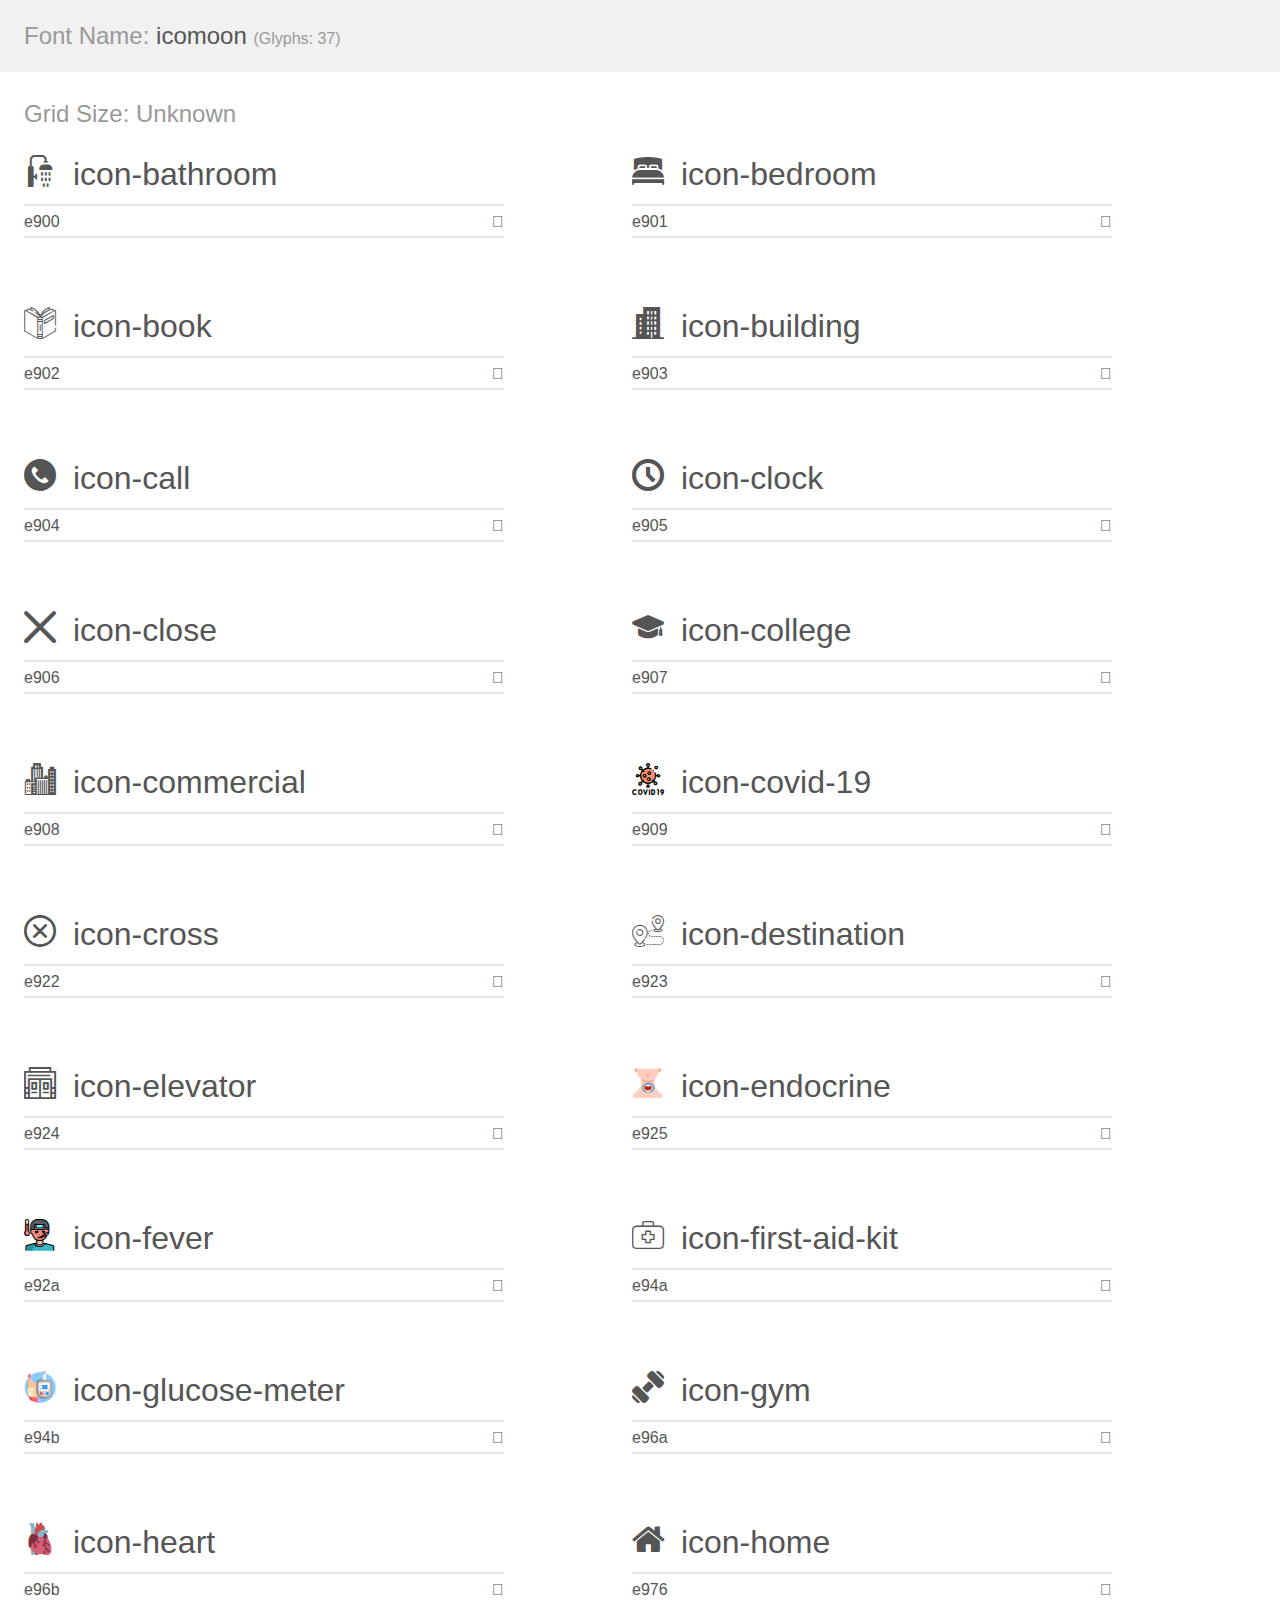
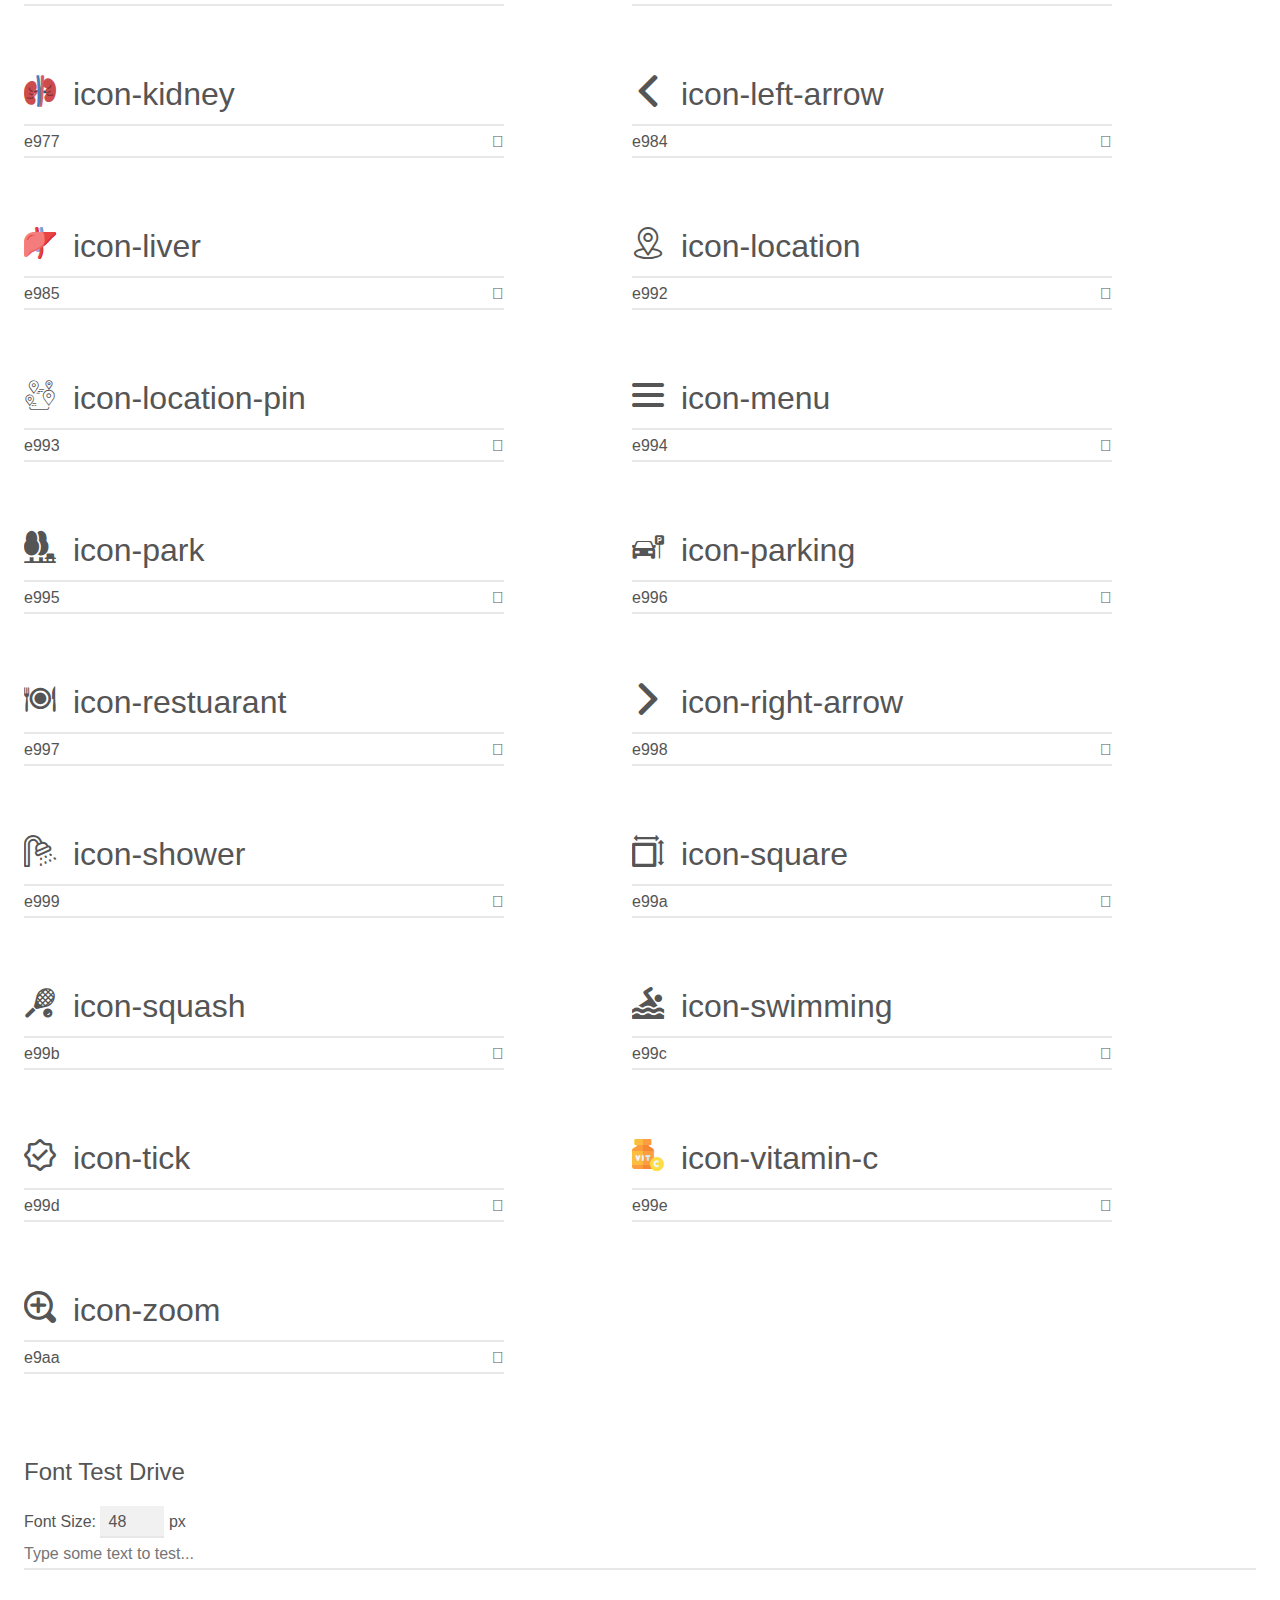
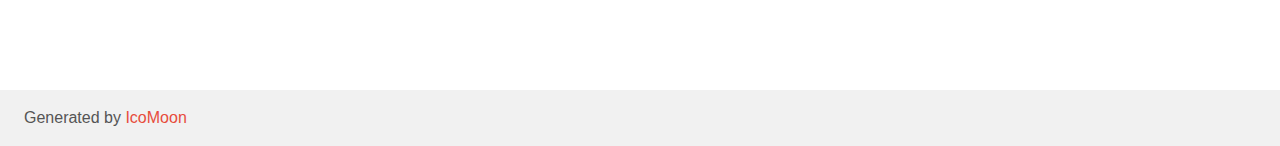
<file: assets/icons/icomoon/demo.html>
<!doctype html>
<html>
<head>
    <meta charset="utf-8">
    <title>IcoMoon Demo</title>
    <meta name="description" content="An Icon Font Generated By IcoMoon.io">
    <meta name="viewport" content="width=device-width, initial-scale=1">
    <link rel="stylesheet" href="demo-files/demo.css">
    <link rel="stylesheet" href="style.css"></head>
<body>
    <div class="bgc1 clearfix">
        <h1 class="mhmm mvm"><span class="fgc1">Font Name:</span> icomoon <small class="fgc1">(Glyphs:&nbsp;37)</small></h1>
    </div>
    <div class="clearfix mhl ptl">
        <h1 class="mvm mtn fgc1">Grid Size: Unknown</h1>
        <div class="glyph fs1">
            <div class="clearfix bshadow0 pbs">
                <span class="icon-bathroom"></span>
                <span class="mls"> icon-bathroom</span>
            </div>
            <fieldset class="fs0 size1of1 clearfix hidden-false">
                <input type="text" readonly value="e900" class="unit size1of2" />
                <input type="text" maxlength="1" readonly value="&#xe900;" class="unitRight size1of2 talign-right" />
            </fieldset>
            <div class="fs0 bshadow0 clearfix hidden-true">
                <span class="unit pvs fgc1">liga: </span>
                <input type="text" readonly value="" class="liga unitRight" />
            </div>
        </div>
        <div class="glyph fs1">
            <div class="clearfix bshadow0 pbs">
                <span class="icon-bedroom"></span>
                <span class="mls"> icon-bedroom</span>
            </div>
            <fieldset class="fs0 size1of1 clearfix hidden-false">
                <input type="text" readonly value="e901" class="unit size1of2" />
                <input type="text" maxlength="1" readonly value="&#xe901;" class="unitRight size1of2 talign-right" />
            </fieldset>
            <div class="fs0 bshadow0 clearfix hidden-true">
                <span class="unit pvs fgc1">liga: </span>
                <input type="text" readonly value="" class="liga unitRight" />
            </div>
        </div>
        <div class="glyph fs1">
            <div class="clearfix bshadow0 pbs">
                <span class="icon-book"></span>
                <span class="mls"> icon-book</span>
            </div>
            <fieldset class="fs0 size1of1 clearfix hidden-false">
                <input type="text" readonly value="e902" class="unit size1of2" />
                <input type="text" maxlength="1" readonly value="&#xe902;" class="unitRight size1of2 talign-right" />
            </fieldset>
            <div class="fs0 bshadow0 clearfix hidden-true">
                <span class="unit pvs fgc1">liga: </span>
                <input type="text" readonly value="" class="liga unitRight" />
            </div>
        </div>
        <div class="glyph fs1">
            <div class="clearfix bshadow0 pbs">
                <span class="icon-building"></span>
                <span class="mls"> icon-building</span>
            </div>
            <fieldset class="fs0 size1of1 clearfix hidden-false">
                <input type="text" readonly value="e903" class="unit size1of2" />
                <input type="text" maxlength="1" readonly value="&#xe903;" class="unitRight size1of2 talign-right" />
            </fieldset>
            <div class="fs0 bshadow0 clearfix hidden-true">
                <span class="unit pvs fgc1">liga: </span>
                <input type="text" readonly value="" class="liga unitRight" />
            </div>
        </div>
        <div class="glyph fs1">
            <div class="clearfix bshadow0 pbs">
                <span class="icon-call"></span>
                <span class="mls"> icon-call</span>
            </div>
            <fieldset class="fs0 size1of1 clearfix hidden-false">
                <input type="text" readonly value="e904" class="unit size1of2" />
                <input type="text" maxlength="1" readonly value="&#xe904;" class="unitRight size1of2 talign-right" />
            </fieldset>
            <div class="fs0 bshadow0 clearfix hidden-true">
                <span class="unit pvs fgc1">liga: </span>
                <input type="text" readonly value="" class="liga unitRight" />
            </div>
        </div>
        <div class="glyph fs1">
            <div class="clearfix bshadow0 pbs">
                <span class="icon-clock"></span>
                <span class="mls"> icon-clock</span>
            </div>
            <fieldset class="fs0 size1of1 clearfix hidden-false">
                <input type="text" readonly value="e905" class="unit size1of2" />
                <input type="text" maxlength="1" readonly value="&#xe905;" class="unitRight size1of2 talign-right" />
            </fieldset>
            <div class="fs0 bshadow0 clearfix hidden-true">
                <span class="unit pvs fgc1">liga: </span>
                <input type="text" readonly value="" class="liga unitRight" />
            </div>
        </div>
        <div class="glyph fs1">
            <div class="clearfix bshadow0 pbs">
                <span class="icon-close"></span>
                <span class="mls"> icon-close</span>
            </div>
            <fieldset class="fs0 size1of1 clearfix hidden-false">
                <input type="text" readonly value="e906" class="unit size1of2" />
                <input type="text" maxlength="1" readonly value="&#xe906;" class="unitRight size1of2 talign-right" />
            </fieldset>
            <div class="fs0 bshadow0 clearfix hidden-true">
                <span class="unit pvs fgc1">liga: </span>
                <input type="text" readonly value="" class="liga unitRight" />
            </div>
        </div>
        <div class="glyph fs1">
            <div class="clearfix bshadow0 pbs">
                <span class="icon-college"></span>
                <span class="mls"> icon-college</span>
            </div>
            <fieldset class="fs0 size1of1 clearfix hidden-false">
                <input type="text" readonly value="e907" class="unit size1of2" />
                <input type="text" maxlength="1" readonly value="&#xe907;" class="unitRight size1of2 talign-right" />
            </fieldset>
            <div class="fs0 bshadow0 clearfix hidden-true">
                <span class="unit pvs fgc1">liga: </span>
                <input type="text" readonly value="" class="liga unitRight" />
            </div>
        </div>
        <div class="glyph fs1">
            <div class="clearfix bshadow0 pbs">
                <span class="icon-commercial"></span>
                <span class="mls"> icon-commercial</span>
            </div>
            <fieldset class="fs0 size1of1 clearfix hidden-false">
                <input type="text" readonly value="e908" class="unit size1of2" />
                <input type="text" maxlength="1" readonly value="&#xe908;" class="unitRight size1of2 talign-right" />
            </fieldset>
            <div class="fs0 bshadow0 clearfix hidden-true">
                <span class="unit pvs fgc1">liga: </span>
                <input type="text" readonly value="" class="liga unitRight" />
            </div>
        </div>
        <div class="glyph fs1">
            <div class="clearfix bshadow0 pbs">
                <span class="icon-covid-19"><span class="path1"></span><span class="path2"></span><span class="path3"></span><span class="path4"></span><span class="path5"></span><span class="path6"></span><span class="path7"></span><span class="path8"></span><span class="path9"></span><span class="path10"></span><span class="path11"></span><span class="path12"></span><span class="path13"></span><span class="path14"></span><span class="path15"></span><span class="path16"></span><span class="path17"></span><span class="path18"></span><span class="path19"></span><span class="path20"></span><span class="path21"></span><span class="path22"></span><span class="path23"></span><span class="path24"></span><span class="path25"></span></span>
                <span class="mls"> icon-covid-19</span>
            </div>
            <fieldset class="fs0 size1of1 clearfix hidden-false">
                <input type="text" readonly value="e909" class="unit size1of2" />
                <input type="text" maxlength="1" readonly value="&#xe909;" class="unitRight size1of2 talign-right" />
            </fieldset>
            <div class="fs0 bshadow0 clearfix hidden-true">
                <span class="unit pvs fgc1">liga: </span>
                <input type="text" readonly value="" class="liga unitRight" />
            </div>
        </div>
        <div class="glyph fs1">
            <div class="clearfix bshadow0 pbs">
                <span class="icon-cross"></span>
                <span class="mls"> icon-cross</span>
            </div>
            <fieldset class="fs0 size1of1 clearfix hidden-false">
                <input type="text" readonly value="e922" class="unit size1of2" />
                <input type="text" maxlength="1" readonly value="&#xe922;" class="unitRight size1of2 talign-right" />
            </fieldset>
            <div class="fs0 bshadow0 clearfix hidden-true">
                <span class="unit pvs fgc1">liga: </span>
                <input type="text" readonly value="" class="liga unitRight" />
            </div>
        </div>
        <div class="glyph fs1">
            <div class="clearfix bshadow0 pbs">
                <span class="icon-destination"></span>
                <span class="mls"> icon-destination</span>
            </div>
            <fieldset class="fs0 size1of1 clearfix hidden-false">
                <input type="text" readonly value="e923" class="unit size1of2" />
                <input type="text" maxlength="1" readonly value="&#xe923;" class="unitRight size1of2 talign-right" />
            </fieldset>
            <div class="fs0 bshadow0 clearfix hidden-true">
                <span class="unit pvs fgc1">liga: </span>
                <input type="text" readonly value="" class="liga unitRight" />
            </div>
        </div>
        <div class="glyph fs1">
            <div class="clearfix bshadow0 pbs">
                <span class="icon-elevator"></span>
                <span class="mls"> icon-elevator</span>
            </div>
            <fieldset class="fs0 size1of1 clearfix hidden-false">
                <input type="text" readonly value="e924" class="unit size1of2" />
                <input type="text" maxlength="1" readonly value="&#xe924;" class="unitRight size1of2 talign-right" />
            </fieldset>
            <div class="fs0 bshadow0 clearfix hidden-true">
                <span class="unit pvs fgc1">liga: </span>
                <input type="text" readonly value="" class="liga unitRight" />
            </div>
        </div>
        <div class="glyph fs1">
            <div class="clearfix bshadow0 pbs">
                <span class="icon-endocrine"><span class="path1"></span><span class="path2"></span><span class="path3"></span><span class="path4"></span><span class="path5"></span></span>
                <span class="mls"> icon-endocrine</span>
            </div>
            <fieldset class="fs0 size1of1 clearfix hidden-false">
                <input type="text" readonly value="e925" class="unit size1of2" />
                <input type="text" maxlength="1" readonly value="&#xe925;" class="unitRight size1of2 talign-right" />
            </fieldset>
            <div class="fs0 bshadow0 clearfix hidden-true">
                <span class="unit pvs fgc1">liga: </span>
                <input type="text" readonly value="" class="liga unitRight" />
            </div>
        </div>
        <div class="glyph fs1">
            <div class="clearfix bshadow0 pbs">
                <span class="icon-fever"><span class="path1"></span><span class="path2"></span><span class="path3"></span><span class="path4"></span><span class="path5"></span><span class="path6"></span><span class="path7"></span><span class="path8"></span><span class="path9"></span><span class="path10"></span><span class="path11"></span><span class="path12"></span><span class="path13"></span><span class="path14"></span><span class="path15"></span><span class="path16"></span><span class="path17"></span><span class="path18"></span><span class="path19"></span><span class="path20"></span><span class="path21"></span><span class="path22"></span><span class="path23"></span><span class="path24"></span><span class="path25"></span><span class="path26"></span><span class="path27"></span><span class="path28"></span><span class="path29"></span><span class="path30"></span><span class="path31"></span><span class="path32"></span></span>
                <span class="mls"> icon-fever</span>
            </div>
            <fieldset class="fs0 size1of1 clearfix hidden-false">
                <input type="text" readonly value="e92a" class="unit size1of2" />
                <input type="text" maxlength="1" readonly value="&#xe92a;" class="unitRight size1of2 talign-right" />
            </fieldset>
            <div class="fs0 bshadow0 clearfix hidden-true">
                <span class="unit pvs fgc1">liga: </span>
                <input type="text" readonly value="" class="liga unitRight" />
            </div>
        </div>
        <div class="glyph fs1">
            <div class="clearfix bshadow0 pbs">
                <span class="icon-first-aid-kit"></span>
                <span class="mls"> icon-first-aid-kit</span>
            </div>
            <fieldset class="fs0 size1of1 clearfix hidden-false">
                <input type="text" readonly value="e94a" class="unit size1of2" />
                <input type="text" maxlength="1" readonly value="&#xe94a;" class="unitRight size1of2 talign-right" />
            </fieldset>
            <div class="fs0 bshadow0 clearfix hidden-true">
                <span class="unit pvs fgc1">liga: </span>
                <input type="text" readonly value="" class="liga unitRight" />
            </div>
        </div>
        <div class="glyph fs1">
            <div class="clearfix bshadow0 pbs">
                <span class="icon-glucose-meter"><span class="path1"></span><span class="path2"></span><span class="path3"></span><span class="path4"></span><span class="path5"></span><span class="path6"></span><span class="path7"></span><span class="path8"></span><span class="path9"></span><span class="path10"></span><span class="path11"></span><span class="path12"></span><span class="path13"></span><span class="path14"></span><span class="path15"></span><span class="path16"></span><span class="path17"></span><span class="path18"></span><span class="path19"></span><span class="path20"></span><span class="path21"></span><span class="path22"></span><span class="path23"></span><span class="path24"></span><span class="path25"></span><span class="path26"></span><span class="path27"></span><span class="path28"></span><span class="path29"></span><span class="path30"></span><span class="path31"></span></span>
                <span class="mls"> icon-glucose-meter</span>
            </div>
            <fieldset class="fs0 size1of1 clearfix hidden-false">
                <input type="text" readonly value="e94b" class="unit size1of2" />
                <input type="text" maxlength="1" readonly value="&#xe94b;" class="unitRight size1of2 talign-right" />
            </fieldset>
            <div class="fs0 bshadow0 clearfix hidden-true">
                <span class="unit pvs fgc1">liga: </span>
                <input type="text" readonly value="" class="liga unitRight" />
            </div>
        </div>
        <div class="glyph fs1">
            <div class="clearfix bshadow0 pbs">
                <span class="icon-gym"></span>
                <span class="mls"> icon-gym</span>
            </div>
            <fieldset class="fs0 size1of1 clearfix hidden-false">
                <input type="text" readonly value="e96a" class="unit size1of2" />
                <input type="text" maxlength="1" readonly value="&#xe96a;" class="unitRight size1of2 talign-right" />
            </fieldset>
            <div class="fs0 bshadow0 clearfix hidden-true">
                <span class="unit pvs fgc1">liga: </span>
                <input type="text" readonly value="" class="liga unitRight" />
            </div>
        </div>
        <div class="glyph fs1">
            <div class="clearfix bshadow0 pbs">
                <span class="icon-heart"><span class="path1"></span><span class="path2"></span><span class="path3"></span><span class="path4"></span><span class="path5"></span><span class="path6"></span><span class="path7"></span><span class="path8"></span><span class="path9"></span><span class="path10"></span><span class="path11"></span></span>
                <span class="mls"> icon-heart</span>
            </div>
            <fieldset class="fs0 size1of1 clearfix hidden-false">
                <input type="text" readonly value="e96b" class="unit size1of2" />
                <input type="text" maxlength="1" readonly value="&#xe96b;" class="unitRight size1of2 talign-right" />
            </fieldset>
            <div class="fs0 bshadow0 clearfix hidden-true">
                <span class="unit pvs fgc1">liga: </span>
                <input type="text" readonly value="" class="liga unitRight" />
            </div>
        </div>
        <div class="glyph fs1">
            <div class="clearfix bshadow0 pbs">
                <span class="icon-home"></span>
                <span class="mls"> icon-home</span>
            </div>
            <fieldset class="fs0 size1of1 clearfix hidden-false">
                <input type="text" readonly value="e976" class="unit size1of2" />
                <input type="text" maxlength="1" readonly value="&#xe976;" class="unitRight size1of2 talign-right" />
            </fieldset>
            <div class="fs0 bshadow0 clearfix hidden-true">
                <span class="unit pvs fgc1">liga: </span>
                <input type="text" readonly value="" class="liga unitRight" />
            </div>
        </div>
        <div class="glyph fs1">
            <div class="clearfix bshadow0 pbs">
                <span class="icon-kidney"><span class="path1"></span><span class="path2"></span><span class="path3"></span><span class="path4"></span><span class="path5"></span><span class="path6"></span><span class="path7"></span><span class="path8"></span><span class="path9"></span><span class="path10"></span><span class="path11"></span><span class="path12"></span><span class="path13"></span></span>
                <span class="mls"> icon-kidney</span>
            </div>
            <fieldset class="fs0 size1of1 clearfix hidden-false">
                <input type="text" readonly value="e977" class="unit size1of2" />
                <input type="text" maxlength="1" readonly value="&#xe977;" class="unitRight size1of2 talign-right" />
            </fieldset>
            <div class="fs0 bshadow0 clearfix hidden-true">
                <span class="unit pvs fgc1">liga: </span>
                <input type="text" readonly value="" class="liga unitRight" />
            </div>
        </div>
        <div class="glyph fs1">
            <div class="clearfix bshadow0 pbs">
                <span class="icon-left-arrow"></span>
                <span class="mls"> icon-left-arrow</span>
            </div>
            <fieldset class="fs0 size1of1 clearfix hidden-false">
                <input type="text" readonly value="e984" class="unit size1of2" />
                <input type="text" maxlength="1" readonly value="&#xe984;" class="unitRight size1of2 talign-right" />
            </fieldset>
            <div class="fs0 bshadow0 clearfix hidden-true">
                <span class="unit pvs fgc1">liga: </span>
                <input type="text" readonly value="" class="liga unitRight" />
            </div>
        </div>
        <div class="glyph fs1">
            <div class="clearfix bshadow0 pbs">
                <span class="icon-liver"><span class="path1"></span><span class="path2"></span><span class="path3"></span><span class="path4"></span><span class="path5"></span><span class="path6"></span><span class="path7"></span><span class="path8"></span><span class="path9"></span><span class="path10"></span><span class="path11"></span><span class="path12"></span><span class="path13"></span></span>
                <span class="mls"> icon-liver</span>
            </div>
            <fieldset class="fs0 size1of1 clearfix hidden-false">
                <input type="text" readonly value="e985" class="unit size1of2" />
                <input type="text" maxlength="1" readonly value="&#xe985;" class="unitRight size1of2 talign-right" />
            </fieldset>
            <div class="fs0 bshadow0 clearfix hidden-true">
                <span class="unit pvs fgc1">liga: </span>
                <input type="text" readonly value="" class="liga unitRight" />
            </div>
        </div>
        <div class="glyph fs1">
            <div class="clearfix bshadow0 pbs">
                <span class="icon-location"></span>
                <span class="mls"> icon-location</span>
            </div>
            <fieldset class="fs0 size1of1 clearfix hidden-false">
                <input type="text" readonly value="e992" class="unit size1of2" />
                <input type="text" maxlength="1" readonly value="&#xe992;" class="unitRight size1of2 talign-right" />
            </fieldset>
            <div class="fs0 bshadow0 clearfix hidden-true">
                <span class="unit pvs fgc1">liga: </span>
                <input type="text" readonly value="" class="liga unitRight" />
            </div>
        </div>
        <div class="glyph fs1">
            <div class="clearfix bshadow0 pbs">
                <span class="icon-location-pin"></span>
                <span class="mls"> icon-location-pin</span>
            </div>
            <fieldset class="fs0 size1of1 clearfix hidden-false">
                <input type="text" readonly value="e993" class="unit size1of2" />
                <input type="text" maxlength="1" readonly value="&#xe993;" class="unitRight size1of2 talign-right" />
            </fieldset>
            <div class="fs0 bshadow0 clearfix hidden-true">
                <span class="unit pvs fgc1">liga: </span>
                <input type="text" readonly value="" class="liga unitRight" />
            </div>
        </div>
        <div class="glyph fs1">
            <div class="clearfix bshadow0 pbs">
                <span class="icon-menu"></span>
                <span class="mls"> icon-menu</span>
            </div>
            <fieldset class="fs0 size1of1 clearfix hidden-false">
                <input type="text" readonly value="e994" class="unit size1of2" />
                <input type="text" maxlength="1" readonly value="&#xe994;" class="unitRight size1of2 talign-right" />
            </fieldset>
            <div class="fs0 bshadow0 clearfix hidden-true">
                <span class="unit pvs fgc1">liga: </span>
                <input type="text" readonly value="" class="liga unitRight" />
            </div>
        </div>
        <div class="glyph fs1">
            <div class="clearfix bshadow0 pbs">
                <span class="icon-park"></span>
                <span class="mls"> icon-park</span>
            </div>
            <fieldset class="fs0 size1of1 clearfix hidden-false">
                <input type="text" readonly value="e995" class="unit size1of2" />
                <input type="text" maxlength="1" readonly value="&#xe995;" class="unitRight size1of2 talign-right" />
            </fieldset>
            <div class="fs0 bshadow0 clearfix hidden-true">
                <span class="unit pvs fgc1">liga: </span>
                <input type="text" readonly value="" class="liga unitRight" />
            </div>
        </div>
        <div class="glyph fs1">
            <div class="clearfix bshadow0 pbs">
                <span class="icon-parking"></span>
                <span class="mls"> icon-parking</span>
            </div>
            <fieldset class="fs0 size1of1 clearfix hidden-false">
                <input type="text" readonly value="e996" class="unit size1of2" />
                <input type="text" maxlength="1" readonly value="&#xe996;" class="unitRight size1of2 talign-right" />
            </fieldset>
            <div class="fs0 bshadow0 clearfix hidden-true">
                <span class="unit pvs fgc1">liga: </span>
                <input type="text" readonly value="" class="liga unitRight" />
            </div>
        </div>
        <div class="glyph fs1">
            <div class="clearfix bshadow0 pbs">
                <span class="icon-restuarant"></span>
                <span class="mls"> icon-restuarant</span>
            </div>
            <fieldset class="fs0 size1of1 clearfix hidden-false">
                <input type="text" readonly value="e997" class="unit size1of2" />
                <input type="text" maxlength="1" readonly value="&#xe997;" class="unitRight size1of2 talign-right" />
            </fieldset>
            <div class="fs0 bshadow0 clearfix hidden-true">
                <span class="unit pvs fgc1">liga: </span>
                <input type="text" readonly value="" class="liga unitRight" />
            </div>
        </div>
        <div class="glyph fs1">
            <div class="clearfix bshadow0 pbs">
                <span class="icon-right-arrow"></span>
                <span class="mls"> icon-right-arrow</span>
            </div>
            <fieldset class="fs0 size1of1 clearfix hidden-false">
                <input type="text" readonly value="e998" class="unit size1of2" />
                <input type="text" maxlength="1" readonly value="&#xe998;" class="unitRight size1of2 talign-right" />
            </fieldset>
            <div class="fs0 bshadow0 clearfix hidden-true">
                <span class="unit pvs fgc1">liga: </span>
                <input type="text" readonly value="" class="liga unitRight" />
            </div>
        </div>
        <div class="glyph fs1">
            <div class="clearfix bshadow0 pbs">
                <span class="icon-shower"></span>
                <span class="mls"> icon-shower</span>
            </div>
            <fieldset class="fs0 size1of1 clearfix hidden-false">
                <input type="text" readonly value="e999" class="unit size1of2" />
                <input type="text" maxlength="1" readonly value="&#xe999;" class="unitRight size1of2 talign-right" />
            </fieldset>
            <div class="fs0 bshadow0 clearfix hidden-true">
                <span class="unit pvs fgc1">liga: </span>
                <input type="text" readonly value="" class="liga unitRight" />
            </div>
        </div>
        <div class="glyph fs1">
            <div class="clearfix bshadow0 pbs">
                <span class="icon-square"></span>
                <span class="mls"> icon-square</span>
            </div>
            <fieldset class="fs0 size1of1 clearfix hidden-false">
                <input type="text" readonly value="e99a" class="unit size1of2" />
                <input type="text" maxlength="1" readonly value="&#xe99a;" class="unitRight size1of2 talign-right" />
            </fieldset>
            <div class="fs0 bshadow0 clearfix hidden-true">
                <span class="unit pvs fgc1">liga: </span>
                <input type="text" readonly value="" class="liga unitRight" />
            </div>
        </div>
        <div class="glyph fs1">
            <div class="clearfix bshadow0 pbs">
                <span class="icon-squash"></span>
                <span class="mls"> icon-squash</span>
            </div>
            <fieldset class="fs0 size1of1 clearfix hidden-false">
                <input type="text" readonly value="e99b" class="unit size1of2" />
                <input type="text" maxlength="1" readonly value="&#xe99b;" class="unitRight size1of2 talign-right" />
            </fieldset>
            <div class="fs0 bshadow0 clearfix hidden-true">
                <span class="unit pvs fgc1">liga: </span>
                <input type="text" readonly value="" class="liga unitRight" />
            </div>
        </div>
        <div class="glyph fs1">
            <div class="clearfix bshadow0 pbs">
                <span class="icon-swimming"></span>
                <span class="mls"> icon-swimming</span>
            </div>
            <fieldset class="fs0 size1of1 clearfix hidden-false">
                <input type="text" readonly value="e99c" class="unit size1of2" />
                <input type="text" maxlength="1" readonly value="&#xe99c;" class="unitRight size1of2 talign-right" />
            </fieldset>
            <div class="fs0 bshadow0 clearfix hidden-true">
                <span class="unit pvs fgc1">liga: </span>
                <input type="text" readonly value="" class="liga unitRight" />
            </div>
        </div>
        <div class="glyph fs1">
            <div class="clearfix bshadow0 pbs">
                <span class="icon-tick"></span>
                <span class="mls"> icon-tick</span>
            </div>
            <fieldset class="fs0 size1of1 clearfix hidden-false">
                <input type="text" readonly value="e99d" class="unit size1of2" />
                <input type="text" maxlength="1" readonly value="&#xe99d;" class="unitRight size1of2 talign-right" />
            </fieldset>
            <div class="fs0 bshadow0 clearfix hidden-true">
                <span class="unit pvs fgc1">liga: </span>
                <input type="text" readonly value="" class="liga unitRight" />
            </div>
        </div>
        <div class="glyph fs1">
            <div class="clearfix bshadow0 pbs">
                <span class="icon-vitamin-c"><span class="path1"></span><span class="path2"></span><span class="path3"></span><span class="path4"></span><span class="path5"></span><span class="path6"></span><span class="path7"></span><span class="path8"></span><span class="path9"></span><span class="path10"></span><span class="path11"></span><span class="path12"></span></span>
                <span class="mls"> icon-vitamin-c</span>
            </div>
            <fieldset class="fs0 size1of1 clearfix hidden-false">
                <input type="text" readonly value="e99e" class="unit size1of2" />
                <input type="text" maxlength="1" readonly value="&#xe99e;" class="unitRight size1of2 talign-right" />
            </fieldset>
            <div class="fs0 bshadow0 clearfix hidden-true">
                <span class="unit pvs fgc1">liga: </span>
                <input type="text" readonly value="" class="liga unitRight" />
            </div>
        </div>
        <div class="glyph fs1">
            <div class="clearfix bshadow0 pbs">
                <span class="icon-zoom"></span>
                <span class="mls"> icon-zoom</span>
            </div>
            <fieldset class="fs0 size1of1 clearfix hidden-false">
                <input type="text" readonly value="e9aa" class="unit size1of2" />
                <input type="text" maxlength="1" readonly value="&#xe9aa;" class="unitRight size1of2 talign-right" />
            </fieldset>
            <div class="fs0 bshadow0 clearfix hidden-true">
                <span class="unit pvs fgc1">liga: </span>
                <input type="text" readonly value="" class="liga unitRight" />
            </div>
        </div>
    </div>

    <!--[if gt IE 8]><!-->
    <div class="mhl clearfix mbl">
        <h1>Font Test Drive</h1>
        <label>
            Font Size: <input id="fontSize" type="number" class="textbox0 mbm"
            min="8" value="48" />
            px
        </label>
        <input id="testText" type="text" class="phl size1of1 mvl"
        placeholder="Type some text to test..." value=""/>
        <div id="testDrive" class="icon-" style="font-family: icomoon">&nbsp;
        </div>
    </div>
    <!--<![endif]-->
    <div class="bgc1 clearfix">
        <p class="mhl">Generated by <a href="https://icomoon.io/app">IcoMoon</a></p>
    </div>

    <script src="demo-files/demo.js"></script>
</body>
</html>
</file>
<file: assets/icons/icomoon/demo-files/demo.css>
body {
  padding: 0;
  margin: 0;
  font-family: sans-serif;
  font-size: 1em;
  line-height: 1.5;
  color: #555;
  background: #fff;
}
h1 {
  font-size: 1.5em;
  font-weight: normal;
}
small {
  font-size: .66666667em;
}
a {
  color: #e74c3c;
  text-decoration: none;
}
a:hover, a:focus {
  box-shadow: 0 1px #e74c3c;
}
.bshadow0, input {
  box-shadow: inset 0 -2px #e7e7e7;
}
input:hover {
  box-shadow: inset 0 -2px #ccc;
}
input, fieldset {
  font-family: sans-serif;
  font-size: 1em;
  margin: 0;
  padding: 0;
  border: 0;
}
input {
  color: inherit;
  line-height: 1.5;
  height: 1.5em;
  padding: .25em 0;
}
input:focus {
  outline: none;
  box-shadow: inset 0 -2px #449fdb;
}
.glyph {
  font-size: 16px;
  width: 15em;
  padding-bottom: 1em;
  margin-right: 4em;
  margin-bottom: 1em;
  float: left;
  overflow: hidden;
}
.liga {
  width: 80%;
  width: calc(100% - 2.5em);
}
.talign-right {
  text-align: right;
}
.talign-center {
  text-align: center;
}
.bgc1 {
  background: #f1f1f1;
}
.fgc1 {
  color: #999;
}
.fgc0 {
  color: #000;
}
p {
  margin-top: 1em;
  margin-bottom: 1em;
}
.mvm {
  margin-top: .75em;
  margin-bottom: .75em;
}
.mtn {
  margin-top: 0;
}
.mtl, .mal {
  margin-top: 1.5em;
}
.mbl, .mal {
  margin-bottom: 1.5em;
}
.mal, .mhl {
  margin-left: 1.5em;
  margin-right: 1.5em;
}
.mhmm {
  margin-left: 1em;
  margin-right: 1em;
}
.mls {
  margin-left: .25em;
}
.ptl {
  padding-top: 1.5em;
}
.pbs, .pvs {
  padding-bottom: .25em;
}
.pvs, .pts {
  padding-top: .25em;
}
.unit {
  float: left;
}
.unitRight {
  float: right;
}
.size1of2 {
  width: 50%;
}
.size1of1 {
  width: 100%;
}
.clearfix:before, .clearfix:after {
  content: " ";
  display: table;
}
.clearfix:after {
  clear: both;
}
.hidden-true {
  display: none;
}
.textbox0 {
  width: 3em;
  background: #f1f1f1;
  padding: .25em .5em;
  line-height: 1.5;
  height: 1.5em;
}
#testDrive {
  display: block;
  padding-top: 24px;
  line-height: 1.5;
}
.fs0 {
  font-size: 16px;
}
.fs1 {
  font-size: 32px;
}
</file>
<file: assets/icons/icomoon/style.css>
@font-face {
  font-family: 'icomoon';
  src:  url('fonts/icomoon.eot?5tzbcx');
  src:  url('fonts/icomoon.eot?5tzbcx#iefix') format('embedded-opentype'),
    url('fonts/icomoon.ttf?5tzbcx') format('truetype'),
    url('fonts/icomoon.woff?5tzbcx') format('woff'),
    url('fonts/icomoon.svg?5tzbcx#icomoon') format('svg');
  font-weight: normal;
  font-style: normal;
  font-display: block;
}

[class^="icon-"], [class*=" icon-"] {
  /* use !important to prevent issues with browser extensions that change fonts */
  font-family: 'icomoon' !important;
  speak: never;
  font-style: normal;
  font-weight: normal;
  font-variant: normal;
  text-transform: none;
  line-height: 1;

  /* Better Font Rendering =========== */
  -webkit-font-smoothing: antialiased;
  -moz-osx-font-smoothing: grayscale;
}

.icon-bathroom:before {
  content: "\e900";
}
.icon-bedroom:before {
  content: "\e901";
}
.icon-book:before {
  content: "\e902";
}
.icon-building:before {
  content: "\e903";
}
.icon-call:before {
  content: "\e904";
}
.icon-clock:before {
  content: "\e905";
}
.icon-close:before {
  content: "\e906";
}
.icon-college:before {
  content: "\e907";
}
.icon-commercial:before {
  content: "\e908";
}
.icon-covid-19 .path1:before {
  content: "\e909";
  color: rgb(255, 145, 113);
}
.icon-covid-19 .path2:before {
  content: "\e90a";
  margin-left: -1em;
  color: rgb(183, 234, 188);
}
.icon-covid-19 .path3:before {
  content: "\e90b";
  margin-left: -1em;
  color: rgb(183, 234, 188);
}
.icon-covid-19 .path4:before {
  content: "\e90c";
  margin-left: -1em;
  color: rgb(183, 234, 188);
}
.icon-covid-19 .path5:before {
  content: "\e90d";
  margin-left: -1em;
  color: rgb(183, 234, 188);
}
.icon-covid-19 .path6:before {
  content: "\e90e";
  margin-left: -1em;
  color: rgb(183, 234, 188);
}
.icon-covid-19 .path7:before {
  content: "\e90f";
  margin-left: -1em;
  color: rgb(183, 234, 188);
}
.icon-covid-19 .path8:before {
  content: "\e910";
  margin-left: -1em;
  color: rgb(183, 234, 188);
}
.icon-covid-19 .path9:before {
  content: "\e911";
  margin-left: -1em;
  color: rgb(183, 234, 188);
}
.icon-covid-19 .path10:before {
  content: "\e912";
  margin-left: -1em;
  color: rgb(183, 234, 188);
}
.icon-covid-19 .path11:before {
  content: "\e913";
  margin-left: -1em;
  color: rgb(183, 234, 188);
}
.icon-covid-19 .path12:before {
  content: "\e914";
  margin-left: -1em;
  color: rgb(183, 234, 188);
}
.icon-covid-19 .path13:before {
  content: "\e915";
  margin-left: -1em;
  color: rgb(0, 0, 0);
}
.icon-covid-19 .path14:before {
  content: "\e916";
  margin-left: -1em;
  color: rgb(0, 0, 0);
}
.icon-covid-19 .path15:before {
  content: "\e917";
  margin-left: -1em;
  color: rgb(0, 0, 0);
}
.icon-covid-19 .path16:before {
  content: "\e918";
  margin-left: -1em;
  color: rgb(0, 0, 0);
}
.icon-covid-19 .path17:before {
  content: "\e919";
  margin-left: -1em;
  color: rgb(0, 0, 0);
}
.icon-covid-19 .path18:before {
  content: "\e91a";
  margin-left: -1em;
  color: rgb(0, 0, 0);
}
.icon-covid-19 .path19:before {
  content: "\e91b";
  margin-left: -1em;
  color: rgb(0, 0, 0);
}
.icon-covid-19 .path20:before {
  content: "\e91c";
  margin-left: -1em;
  color: rgb(0, 0, 0);
}
.icon-covid-19 .path21:before {
  content: "\e91d";
  margin-left: -1em;
  color: rgb(0, 0, 0);
}
.icon-covid-19 .path22:before {
  content: "\e91e";
  margin-left: -1em;
  color: rgb(0, 0, 0);
}
.icon-covid-19 .path23:before {
  content: "\e91f";
  margin-left: -1em;
  color: rgb(0, 0, 0);
}
.icon-covid-19 .path24:before {
  content: "\e920";
  margin-left: -1em;
  color: rgb(0, 0, 0);
}
.icon-covid-19 .path25:before {
  content: "\e921";
  margin-left: -1em;
  color: rgb(0, 0, 0);
}
.icon-cross:before {
  content: "\e922";
}
.icon-destination:before {
  content: "\e923";
}
.icon-elevator:before {
  content: "\e924";
}
.icon-endocrine .path1:before {
  content: "\e925";
  color: rgb(255, 206, 191);
}
.icon-endocrine .path2:before {
  content: "\e926";
  margin-left: -1em;
  color: rgb(179, 41, 28);
}
.icon-endocrine .path3:before {
  content: "\e927";
  margin-left: -1em;
  color: rgb(12, 150, 218);
}
.icon-endocrine .path4:before {
  content: "\e928";
  margin-left: -1em;
  color: rgb(255, 167, 143);
}
.icon-endocrine .path5:before {
  content: "\e929";
  margin-left: -1em;
  color: rgb(12, 150, 218);
}
.icon-fever .path1:before {
  content: "\e92a";
  color: rgb(244, 138, 131);
}
.icon-fever .path2:before {
  content: "\e92b";
  margin-left: -1em;
  color: rgb(248, 252, 255);
}
.icon-fever .path3:before {
  content: "\e92c";
  margin-left: -1em;
  color: rgb(58, 184, 198);
}
.icon-fever .path4:before {
  content: "\e92d";
  margin-left: -1em;
  color: rgb(230, 234, 237);
}
.icon-fever .path5:before {
  content: "\e92e";
  margin-left: -1em;
  color: rgb(122, 226, 255);
}
.icon-fever .path6:before {
  content: "\e92f";
  margin-left: -1em;
  color: rgb(82, 87, 92);
}
.icon-fever .path7:before {
  content: "\e930";
  margin-left: -1em;
  color: rgb(245, 200, 171);
}
.icon-fever .path8:before {
  content: "\e931";
  margin-left: -1em;
  color: rgb(248, 252, 255);
}
.icon-fever .path9:before {
  content: "\e932";
  margin-left: -1em;
  color: rgb(244, 138, 131);
}
.icon-fever .path10:before {
  content: "\e933";
  margin-left: -1em;
  color: rgb(230, 234, 237);
}
.icon-fever .path11:before {
  content: "\e934";
  margin-left: -1em;
  color: rgb(212, 102, 95);
}
.icon-fever .path12:before {
  content: "\e935";
  margin-left: -1em;
  color: rgb(232, 174, 139);
}
.icon-fever .path13:before {
  content: "\e936";
  margin-left: -1em;
  color: rgb(230, 234, 237);
}
.icon-fever .path14:before {
  content: "\e937";
  margin-left: -1em;
  color: rgb(36, 148, 161);
}
.icon-fever .path15:before {
  content: "\e938";
  margin-left: -1em;
  color: rgb(36, 148, 161);
}
.icon-fever .path16:before {
  content: "\e939";
  margin-left: -1em;
  color: rgb(93, 99, 105);
}
.icon-fever .path17:before {
  content: "\e93a";
  margin-left: -1em;
  color: rgb(128, 242, 255);
}
.icon-fever .path18:before {
  content: "\e93b";
  margin-left: -1em;
  color: rgb(245, 249, 252);
}
.icon-fever .path19:before {
  content: "\e93c";
  margin-left: -1em;
  color: rgb(61, 65, 69);
}
.icon-fever .path20:before {
  content: "\e93d";
  margin-left: -1em;
  color: rgb(61, 65, 69);
}
.icon-fever .path21:before {
  content: "\e93e";
  margin-left: -1em;
  color: rgb(194, 83, 76);
}
.icon-fever .path22:before {
  content: "\e93f";
  margin-left: -1em;
  color: rgb(222, 118, 111);
}
.icon-fever .path23:before {
  content: "\e940";
  margin-left: -1em;
  color: rgb(222, 118, 111);
}
.icon-fever .path24:before {
  content: "\e941";
  margin-left: -1em;
  color: rgb(212, 102, 95);
}
.icon-fever .path25:before {
  content: "\e942";
  margin-left: -1em;
  color: rgb(212, 102, 95);
}
.icon-fever .path26:before {
  content: "\e943";
  margin-left: -1em;
  color: rgb(194, 83, 76);
}
.icon-fever .path27:before {
  content: "\e944";
  margin-left: -1em;
  color: rgb(230, 234, 237);
}
.icon-fever .path28:before {
  content: "\e945";
  margin-left: -1em;
  color: rgb(248, 252, 255);
}
.icon-fever .path29:before {
  content: "\e946";
  margin-left: -1em;
  color: rgb(0, 0, 0);
}
.icon-fever .path30:before {
  content: "\e947";
  margin-left: -1em;
  color: rgb(0, 0, 0);
}
.icon-fever .path31:before {
  content: "\e948";
  margin-left: -1em;
  color: rgb(0, 0, 0);
}
.icon-fever .path32:before {
  content: "\e949";
  margin-left: -1em;
  color: rgb(0, 0, 0);
}
.icon-first-aid-kit:before {
  content: "\e94a";
}
.icon-glucose-meter .path1:before {
  content: "\e94b";
  color: rgb(138, 201, 254);
}
.icon-glucose-meter .path2:before {
  content: "\e94c";
  margin-left: -1em;
  color: rgb(206, 206, 206);
}
.icon-glucose-meter .path3:before {
  content: "\e94d";
  margin-left: -1em;
  color: rgb(191, 191, 191);
}
.icon-glucose-meter .path4:before {
  content: "\e94e";
  margin-left: -1em;
  color: rgb(248, 246, 246);
}
.icon-glucose-meter .path5:before {
  content: "\e94f";
  margin-left: -1em;
  color: rgb(226, 226, 226);
}
.icon-glucose-meter .path6:before {
  content: "\e950";
  margin-left: -1em;
  color: rgb(254, 100, 111);
}
.icon-glucose-meter .path7:before {
  content: "\e951";
  margin-left: -1em;
  color: rgb(253, 71, 85);
}
.icon-glucose-meter .path8:before {
  content: "\e952";
  margin-left: -1em;
  color: rgb(254, 210, 164);
}
.icon-glucose-meter .path9:before {
  content: "\e953";
  margin-left: -1em;
  color: rgb(254, 210, 164);
}
.icon-glucose-meter .path10:before {
  content: "\e954";
  margin-left: -1em;
  color: rgb(255, 189, 134);
}
.icon-glucose-meter .path11:before {
  content: "\e955";
  margin-left: -1em;
  color: rgb(255, 189, 134);
}
.icon-glucose-meter .path12:before {
  content: "\e956";
  margin-left: -1em;
  color: rgb(255, 189, 134);
}
.icon-glucose-meter .path13:before {
  content: "\e957";
  margin-left: -1em;
  color: rgb(254, 100, 111);
}
.icon-glucose-meter .path14:before {
  content: "\e958";
  margin-left: -1em;
  color: rgb(253, 71, 85);
}
.icon-glucose-meter .path15:before {
  content: "\e959";
  margin-left: -1em;
  color: rgb(253, 71, 85);
}
.icon-glucose-meter .path16:before {
  content: "\e95a";
  margin-left: -1em;
  color: rgb(255, 229, 194);
}
.icon-glucose-meter .path17:before {
  content: "\e95b";
  margin-left: -1em;
  color: rgb(156, 156, 156);
}
.icon-glucose-meter .path18:before {
  content: "\e95c";
  margin-left: -1em;
  color: rgb(131, 131, 131);
}
.icon-glucose-meter .path19:before {
  content: "\e95d";
  margin-left: -1em;
  color: rgb(206, 206, 206);
}
.icon-glucose-meter .path20:before {
  content: "\e95e";
  margin-left: -1em;
  color: rgb(191, 191, 191);
}
.icon-glucose-meter .path21:before {
  content: "\e95f";
  margin-left: -1em;
  color: rgb(254, 100, 111);
}
.icon-glucose-meter .path22:before {
  content: "\e960";
  margin-left: -1em;
  color: rgb(253, 71, 85);
}
.icon-glucose-meter .path23:before {
  content: "\e961";
  margin-left: -1em;
  color: rgb(38, 166, 254);
}
.icon-glucose-meter .path24:before {
  content: "\e962";
  margin-left: -1em;
  color: rgb(5, 147, 252);
}
.icon-glucose-meter .path25:before {
  content: "\e963";
  margin-left: -1em;
  color: rgb(255, 255, 255);
}
.icon-glucose-meter .path26:before {
  content: "\e964";
  margin-left: -1em;
  color: rgb(234, 246, 255);
}
.icon-glucose-meter .path27:before {
  content: "\e965";
  margin-left: -1em;
  color: rgb(38, 166, 254);
}
.icon-glucose-meter .path28:before {
  content: "\e966";
  margin-left: -1em;
  color: rgb(38, 166, 254);
}
.icon-glucose-meter .path29:before {
  content: "\e967";
  margin-left: -1em;
  color: rgb(253, 71, 85);
}
.icon-glucose-meter .path30:before {
  content: "\e968";
  margin-left: -1em;
  color: rgb(1, 114, 251);
}
.icon-glucose-meter .path31:before {
  content: "\e969";
  margin-left: -1em;
  color: rgb(1, 114, 251);
}
.icon-gym:before {
  content: "\e96a";
}
.icon-heart .path1:before {
  content: "\e96b";
  color: rgb(132, 181, 203);
}
.icon-heart .path2:before {
  content: "\e96c";
  margin-left: -1em;
  color: rgb(215, 94, 114);
}
.icon-heart .path3:before {
  content: "\e96d";
  margin-left: -1em;
  color: rgb(204, 75, 76);
}
.icon-heart .path4:before {
  content: "\e96e";
  margin-left: -1em;
  color: rgb(132, 181, 203);
}
.icon-heart .path5:before {
  content: "\e96f";
  margin-left: -1em;
  color: rgb(132, 181, 203);
}
.icon-heart .path6:before {
  content: "\e970";
  margin-left: -1em;
  color: rgb(204, 75, 76);
}
.icon-heart .path7:before {
  content: "\e971";
  margin-left: -1em;
  color: rgb(128, 45, 64);
}
.icon-heart .path8:before {
  content: "\e972";
  margin-left: -1em;
  color: rgb(128, 45, 64);
}
.icon-heart .path9:before {
  content: "\e973";
  margin-left: -1em;
  color: rgb(128, 45, 64);
}
.icon-heart .path10:before {
  content: "\e974";
  margin-left: -1em;
  color: rgb(128, 45, 64);
}
.icon-heart .path11:before {
  content: "\e975";
  margin-left: -1em;
  color: rgb(128, 45, 64);
}
.icon-home:before {
  content: "\e976";
}
.icon-kidney .path1:before {
  content: "\e977";
  color: rgb(40, 86, 128);
}
.icon-kidney .path2:before {
  content: "\e978";
  margin-left: -1em;
  color: rgb(215, 94, 114);
}
.icon-kidney .path3:before {
  content: "\e979";
  margin-left: -1em;
  color: rgb(128, 45, 64);
}
.icon-kidney .path4:before {
  content: "\e97a";
  margin-left: -1em;
  color: rgb(204, 75, 76);
}
.icon-kidney .path5:before {
  content: "\e97b";
  margin-left: -1em;
  color: rgb(215, 94, 114);
}
.icon-kidney .path6:before {
  content: "\e97c";
  margin-left: -1em;
  color: rgb(204, 75, 76);
}
.icon-kidney .path7:before {
  content: "\e97d";
  margin-left: -1em;
  color: rgb(128, 47, 52);
}
.icon-kidney .path8:before {
  content: "\e97e";
  margin-left: -1em;
  color: rgb(128, 47, 52);
}
.icon-kidney .path9:before {
  content: "\e97f";
  margin-left: -1em;
  color: rgb(128, 47, 52);
}
.icon-kidney .path10:before {
  content: "\e980";
  margin-left: -1em;
  color: rgb(128, 47, 52);
}
.icon-kidney .path11:before {
  content: "\e981";
  margin-left: -1em;
  color: rgb(128, 47, 52);
}
.icon-kidney .path12:before {
  content: "\e982";
  margin-left: -1em;
  color: rgb(128, 47, 52);
}
.icon-kidney .path13:before {
  content: "\e983";
  margin-left: -1em;
  color: rgb(68, 130, 195);
}
.icon-left-arrow:before {
  content: "\e984";
}
.icon-liver .path1:before {
  content: "\e985";
  color: rgb(244, 124, 124);
}
.icon-liver .path2:before {
  content: "\e986";
  margin-left: -1em;
  color: rgb(233, 68, 68);
}
.icon-liver .path3:before {
  content: "\e987";
  margin-left: -1em;
  color: rgb(233, 68, 68);
}
.icon-liver .path4:before {
  content: "\e988";
  margin-left: -1em;
  color: rgb(238, 97, 97);
}
.icon-liver .path5:before {
  content: "\e989";
  margin-left: -1em;
  color: rgb(216, 49, 49);
}
.icon-liver .path6:before {
  content: "\e98a";
  margin-left: -1em;
  color: rgb(233, 68, 68);
}
.icon-liver .path7:before {
  content: "\e98b";
  margin-left: -1em;
  color: rgb(138, 170, 220);
}
.icon-liver .path8:before {
  content: "\e98c";
  margin-left: -1em;
  color: rgb(138, 170, 220);
}
.icon-liver .path9:before {
  content: "\e98d";
  margin-left: -1em;
  color: rgb(233, 68, 68);
}
.icon-liver .path10:before {
  content: "\e98e";
  margin-left: -1em;
  color: rgb(233, 68, 68);
}
.icon-liver .path11:before {
  content: "\e98f";
  margin-left: -1em;
  color: rgb(115, 152, 212);
}
.icon-liver .path12:before {
  content: "\e990";
  margin-left: -1em;
  color: rgb(216, 49, 49);
}
.icon-liver .path13:before {
  content: "\e991";
  margin-left: -1em;
  color: rgb(216, 49, 49);
}
.icon-location:before {
  content: "\e992";
}
.icon-location-pin:before {
  content: "\e993";
}
.icon-menu:before {
  content: "\e994";
}
.icon-park:before {
  content: "\e995";
}
.icon-parking:before {
  content: "\e996";
}
.icon-restuarant:before {
  content: "\e997";
}
.icon-right-arrow:before {
  content: "\e998";
}
.icon-shower:before {
  content: "\e999";
}
.icon-square:before {
  content: "\e99a";
}
.icon-squash:before {
  content: "\e99b";
}
.icon-swimming:before {
  content: "\e99c";
}
.icon-tick:before {
  content: "\e99d";
}
.icon-vitamin-c .path1:before {
  content: "\e99e";
  color: rgb(253, 157, 64);
}
.icon-vitamin-c .path2:before {
  content: "\e99f";
  margin-left: -1em;
  color: rgb(244, 137, 49);
}
.icon-vitamin-c .path3:before {
  content: "\e9a0";
  margin-left: -1em;
  color: rgb(252, 188, 64);
}
.icon-vitamin-c .path4:before {
  content: "\e9a1";
  margin-left: -1em;
  color: rgb(253, 157, 64);
}
.icon-vitamin-c .path5:before {
  content: "\e9a2";
  margin-left: -1em;
  color: rgb(213, 232, 254);
}
.icon-vitamin-c .path6:before {
  content: "\e9a3";
  margin-left: -1em;
  color: rgb(237, 245, 255);
}
.icon-vitamin-c .path7:before {
  content: "\e9a4";
  margin-left: -1em;
  color: rgb(213, 232, 254);
}
.icon-vitamin-c .path8:before {
  content: "\e9a5";
  margin-left: -1em;
  color: rgb(237, 245, 255);
}
.icon-vitamin-c .path9:before {
  content: "\e9a6";
  margin-left: -1em;
  color: rgb(252, 188, 64);
}
.icon-vitamin-c .path10:before {
  content: "\e9a7";
  margin-left: -1em;
  color: rgb(253, 157, 64);
}
.icon-vitamin-c .path11:before {
  content: "\e9a8";
  margin-left: -1em;
  color: rgb(253, 221, 65);
}
.icon-vitamin-c .path12:before {
  content: "\e9a9";
  margin-left: -1em;
  color: rgb(237, 245, 255);
}
.icon-zoom:before {
  content: "\e9aa";
}
</file>
